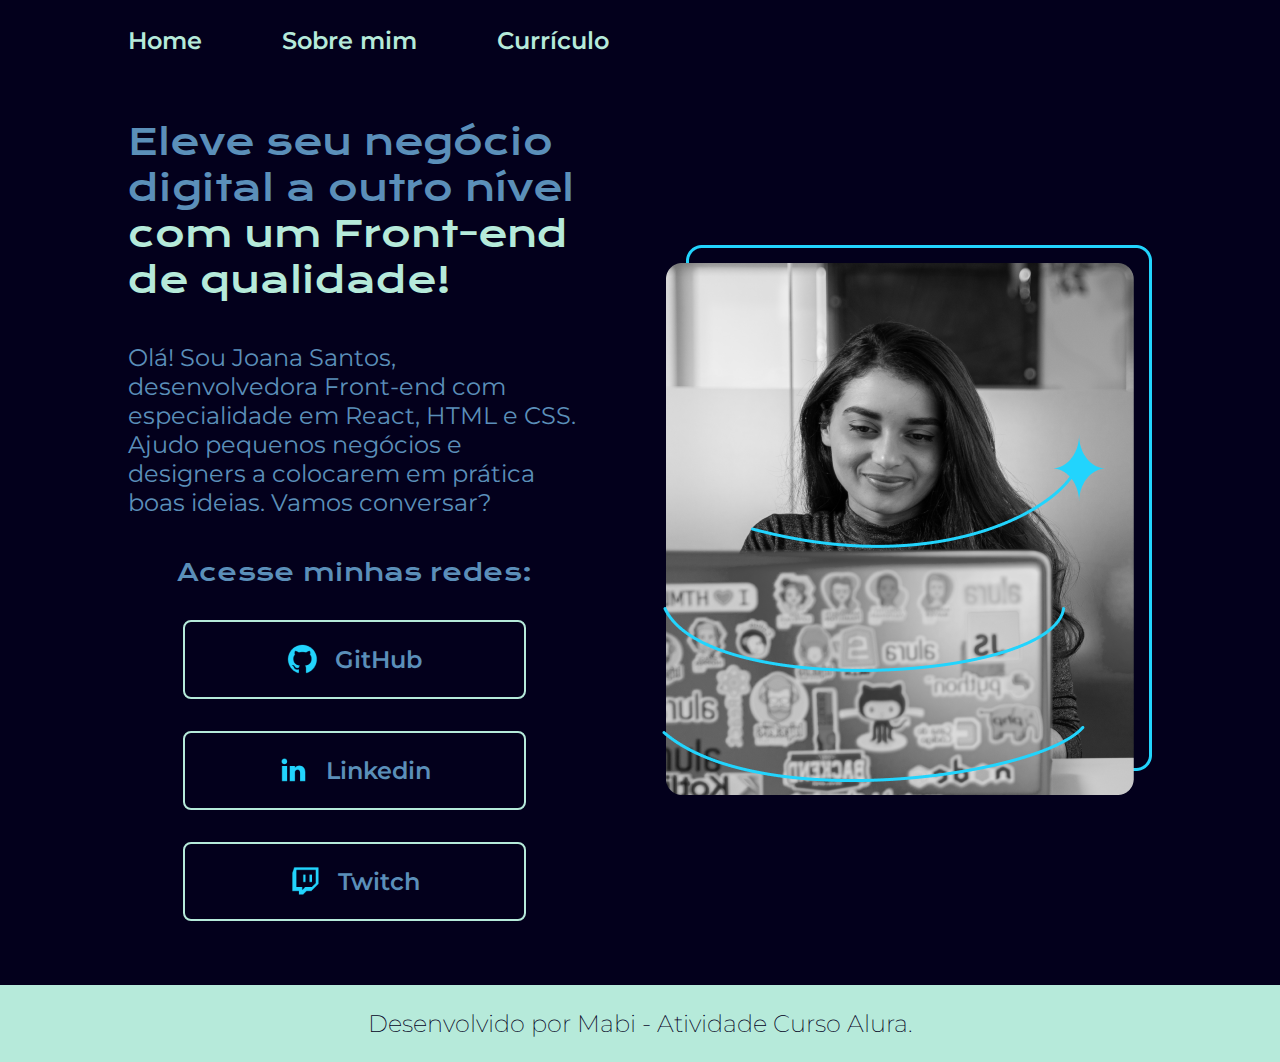
<file: index.html>
<!DOCTYPE html>
<html lang="pt-br">
<head>
    <meta charset="UTF-8">
    <meta http-equiv="X-UA-Compatible" content="IE=edge">
    <meta name="viewport" content="width=device-width, initial-scale=1.0">
    <title>Portfólio</title>
    
    <link rel="stylesheet" href="./estilos/style.css">
</head>

<!--Comentário-->

<body>
    <header class="cabecalho">
        <nav class="cabecalho__menu">

            <a class="cabecalho__menu__link"
            href="index.html">
                Home
            </a>

            <a class="cabecalho__menu__link"
            href="about.html">
                Sobre mim
            </a>

            <a class="cabecalho__menu__link"
            href="curriculum.html">
                Currículo
            </a>

        </nav>
    </header>

    <main class="apresentacao">
        
        <section class="apresentacao__conteudo">
            <h1 class="apresentacao__conteudo__titulo">Eleve seu negócio digital a outro nível <strong class="titulo-destaque">com um Front-end de qualidade!</strong></h1>

            <p class="apresentacao__conteudo__p">Olá! Sou Joana Santos, desenvolvedora Front-end com especialidade em React, HTML e CSS. Ajudo pequenos negócios e designers a colocarem em prática boas ideias. Vamos conversar?</p>

            <div class="apresentacao__links">
                <h2 class="apresentacao__links__sub">Acesse minhas redes:</h2>

                <a class="apresentacao__links__link" href="https://github.com/">
                    <img src="./assets/github.png">
                    GitHub
                </a>

                <a class="apresentacao__links__link" href="https://www.linkedin.com">
                    <img src="./assets/linkedin.png">
                    Linkedin
                </a>

                <a class="apresentacao__links__link" href="https://www.twitch.tv/">
                    <img src="./assets/twitch.png">
                    Twitch
                </a>

            </div>
            
        </section>

        <img class="apresentacao__imagem" src="./assets/Imagem.png" alt="Foto da Joana codando">
    </main>

    <footer class="rodape">
        <p>Desenvolvido por Mabi - Atividade Curso Alura.</p>
    </footer>

</body>
</html>
</file>
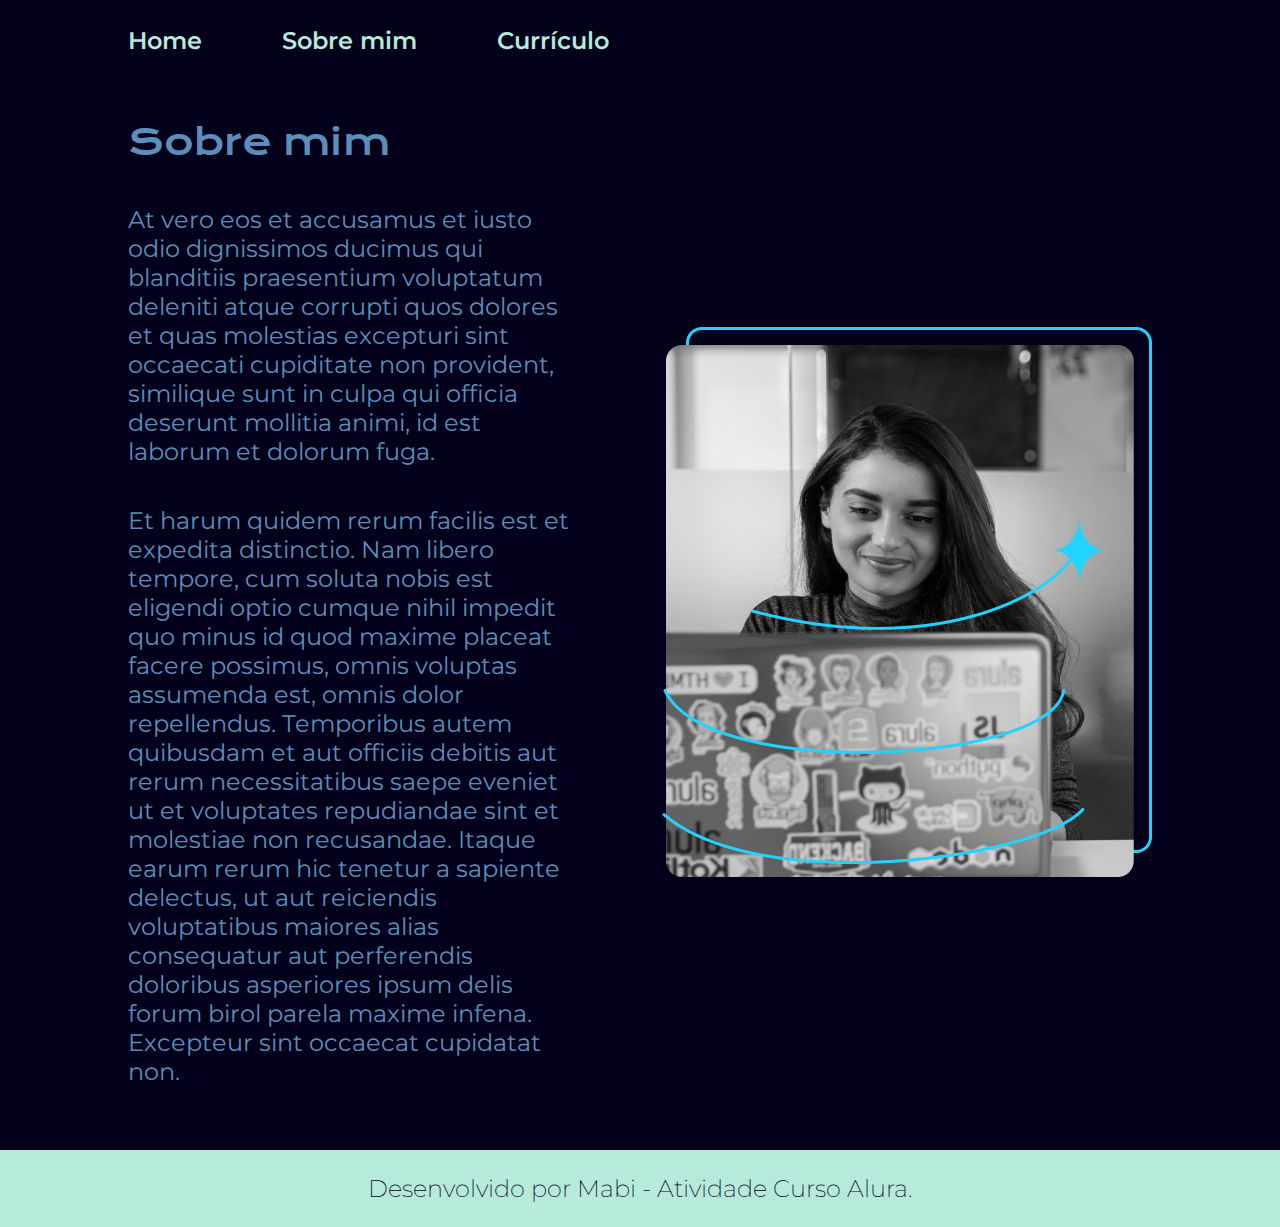
<file: about.html>
<!DOCTYPE html>
<html lang="pt-br">
<head>
    <meta charset="UTF-8">
    <meta http-equiv="X-UA-Compatible" content="IE=edge">
    <meta name="viewport" content="width=device-width, initial-scale=1.0">
    <title>Sobre mim</title>
    <link rel="stylesheet" href="./estilos/style.css">
</head>

<body>

    <header class="cabecalho">
        <nav class="cabecalho__menu">

            <a class="cabecalho__menu__link"
            href="index.html">
                Home
            </a>

            <a class="cabecalho__menu__link"
            href="about.html">
                Sobre mim
            </a>

            <a class="cabecalho__menu__link"
            href="curriculum.html">
                Currículo
            </a>

        </nav>
    </header>

    <main class="apresentacao">

        <section class="apresentacao__conteudo">

            <h1 class="apresentacao__conteudo__titulo">
                Sobre mim
            </h1>
    
            <p class="apresentacao__conteudo__p">
                At vero eos et accusamus et iusto odio dignissimos ducimus qui blanditiis praesentium voluptatum deleniti atque corrupti quos dolores et quas molestias excepturi sint occaecati cupiditate non provident, similique sunt in culpa qui officia deserunt mollitia animi, id est laborum et dolorum fuga.
            </p>
    
            <p class="apresentacao__conteudo__p">
                Et harum quidem rerum facilis est et expedita distinctio. Nam libero tempore, cum soluta nobis est eligendi optio cumque nihil impedit quo minus id quod maxime placeat facere possimus, omnis voluptas assumenda est, omnis dolor repellendus. Temporibus autem quibusdam et aut officiis debitis aut rerum necessitatibus saepe eveniet ut et voluptates repudiandae sint et molestiae non recusandae. Itaque earum rerum hic tenetur a sapiente delectus, ut aut reiciendis voluptatibus maiores alias consequatur aut perferendis doloribus asperiores ipsum delis forum birol parela maxime infena. Excepteur sint occaecat cupidatat non.
            </p>

        </section>

        <img class="apresentacao__imagem" src="./assets/Imagem.png" alt="Foto da Joana codando">
        
    </main>

    <footer class="rodape">
        <p>Desenvolvido por Mabi - Atividade Curso Alura.</p>
    </footer>

</body>
</html>
</file>
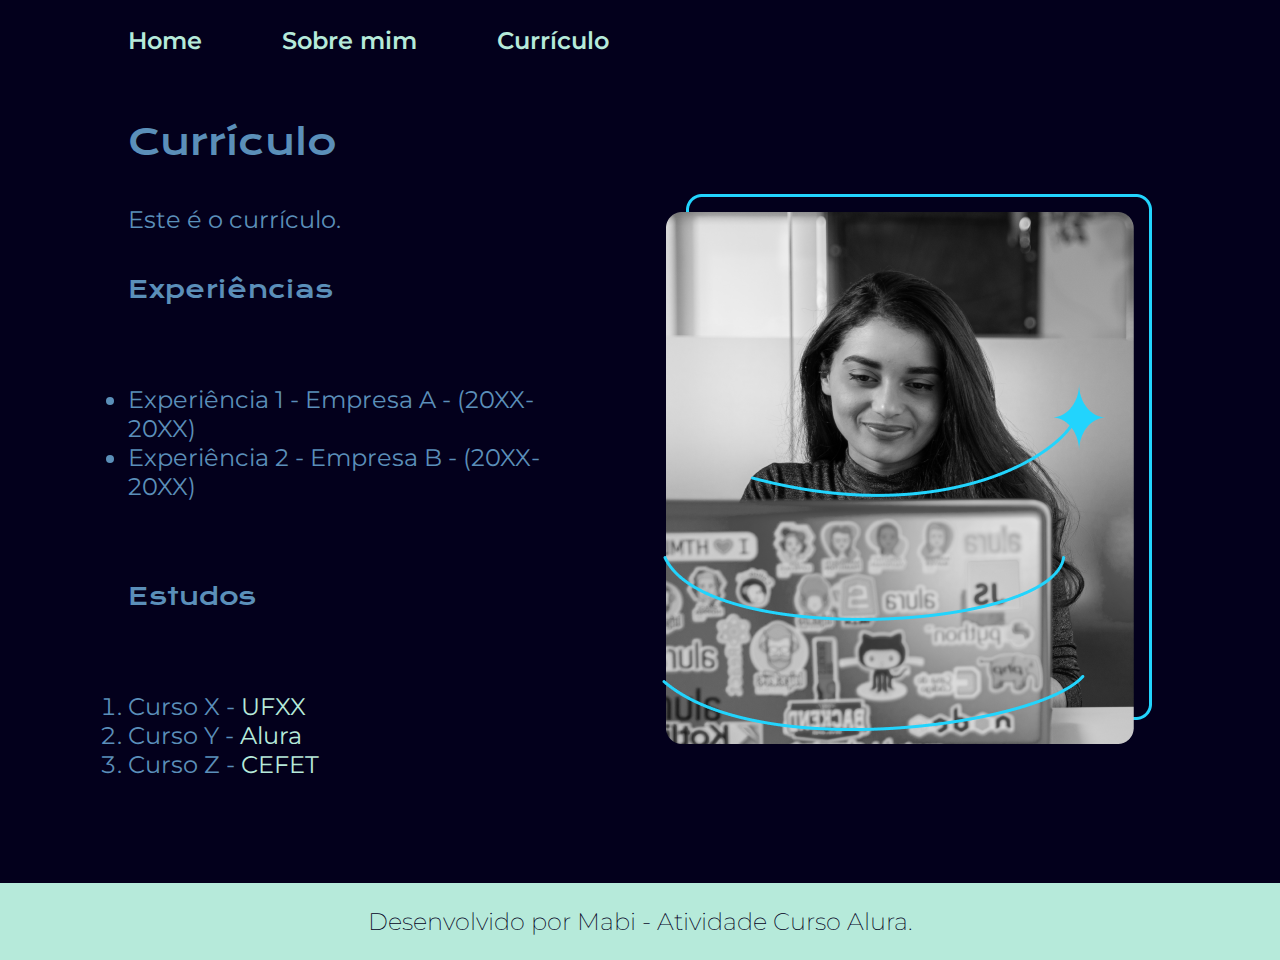
<file: curriculum.html>
<!DOCTYPE html>
<html lang="pt-br">
<head>
    <meta charset="UTF-8">
    <meta http-equiv="X-UA-Compatible" content="IE=edge">
    <meta name="viewport" content="width=device-width, initial-scale=1.0">
    <title>Currículo</title>
    <link rel="stylesheet" href="./estilos/style.css">
</head>

<body>
    
    <header class="cabecalho">
        <nav class="cabecalho__menu">

            <a class="cabecalho__menu__link"
            href="index.html">
                Home
            </a>

            <a class="cabecalho__menu__link"
            href="about.html">
                Sobre mim
            </a>

            <a class="cabecalho__menu__link"
            href="curriculum.html">
                Currículo
            </a>

        </nav>
    </header>

    <main class="apresentacao">

        <section class="apresentacao__conteudo">

            <h1 class="apresentacao__conteudo__titulo">
                Currículo
            </h1>
    
            <p class="apresentacao__conteudo__p">
                Este é o currículo.
            </p>

            <h2 class="apresentacao__conteudo__subtitulo">
                Experiências
            </h2>

            <p class="apresentacao__conteudo__p">
                <ul class="apresentacao__conteudo__p">
                    <li>Experiência 1 - Empresa A - (20XX-20XX)</li>
                    <li>Experiência 2 - Empresa B - (20XX-20XX)</li>
                </ul>
            </p>

            <h2 class="apresentacao__conteudo__subtitulo">
                Estudos
            </h2>

            <p class="apresentacao__conteudo__p">
                <ol class="apresentacao__conteudo__p">
                    <li>Curso X - <strong class="p__destaque">UFXX</strong></li>
                    <li>Curso Y - <strong class="p__destaque">Alura</strong></li>
                    <li>Curso Z - <strong class="p__destaque">CEFET</strong></li>
                </ol>
            </p>

        </section>

        <img class="apresentacao__imagem" src="./assets/Imagem.png" alt="Foto da Joana codando">

    </main>

    <footer class="rodape">
        <p>Desenvolvido por Mabi - Atividade Curso Alura.</p>
    </footer>

</body>

</html>
</file>
<file: estilos/style.css>
@import url('https://fonts.googleapis.com/css2?family=Krona+One&family=Montserrat:wght@400;600&family=Oswald:wght@200&display=swap');

:root{ /*Variável global*/

    --cor-principal: #03001C;
    --cor-secundaria: #5B8FB9;
    --cor-terciaria: #B6EADA;
    --cor-quaternaria: #301E67;

    --fonte-titulos: 'Krona One', sans-serif;
    --fonte-comum: 'Montserrat', sans-serif;

}

* {
    margin: 0;
    padding: 0;
    font-weight: unset;
}

body{

    box-sizing: border-box;
    background-color: var(--cor-principal);
    color: var(--cor-secundaria);

}

.cabecalho{

    padding: 2% 0% 0% 10%;
    /*top right bottom left*/

}

.cabecalho__menu{

    display: flex;
    gap: 80px;

}

.cabecalho__menu__link{

    font-family: var(--fonte-comum);
    font-weight: 600;
    font-size: 1.5rem;
    color: var(--cor-terciaria);
    text-decoration: none;

}

.apresentacao{

    padding: 5% 10%;
    display: flex;
    flex-direction: row;
    align-items: center;
    justify-content: space-between;
    gap: 82px;

}

.apresentacao__conteudo{

    width: 50%;
    display: flex;
    flex-direction: column;
    gap: 40px;

}

.apresentacao__conteudo__titulo{

    font-family: var(--fonte-titulos);
    font-weight: 400;
    font-size: 2.25rem;

}

.titulo-destaque{
    color: var(--cor-terciaria);
}

.apresentacao__conteudo__subtitulo{

    font-family: var(--fonte-titulos);
    font-weight: 400;
    font-size: 1.5rem;

}

.apresentacao__conteudo__p{

    font-family: var(--fonte-comum);
    font-weight: 400;
    font-size: 1.5rem;

}

.p__destaque{
    color: var(--cor-terciaria);
    text-decoration: none;
}

.apresentacao__links{

    display: flex;
    flex-direction: column;
    justify-content: space-between;
    align-items: center;
    gap: 32px;

}

.apresentacao__links__sub{

    font-family: var(--fonte-titulos);
    font-weight: 400;
    font-size: 1.5rem;

}

.apresentacao__links__link{

    display: flex;
    align-items: center;
    justify-content: center;
    gap: 16px;
    border: 2px solid var(--cor-terciaria);
    color: var(--cor-secundaria);
    font-family: var(--fonte-comum);
    font-weight: 600;
    text-decoration: none;
    width: 75%;
    text-align: center;
    border-radius: 8px;
    font-size: 1.5rem;
    padding: 21.5px 0px;

}

.apresentacao__links__link:hover{

    background-color: var(--cor-quaternaria);
    padding: 3%;

}

.apresentacao__imagem{
    width: 50%;
}

.rodape{
    background-color: var(--cor-terciaria);
    color: var(--cor-principal);
    font-family: var(--fonte-comum);
    font-size: 1.5rem;
    font-weight: 200;
    text-align: center;
    padding: 24px;
}

@media (max-width: 1200px){

    .cabecalho{

        padding: 10%;

    }

    .cabecalho__menu{

        justify-content: center;

    }

    .apresentacao{

        flex-direction: column-reverse;
        padding: 5%;
    
    }

    .apresentacao__conteudo{

        width: auto;

    }

    .apresentacao__imagem{

        width: 60%;

    }

}
</file>
